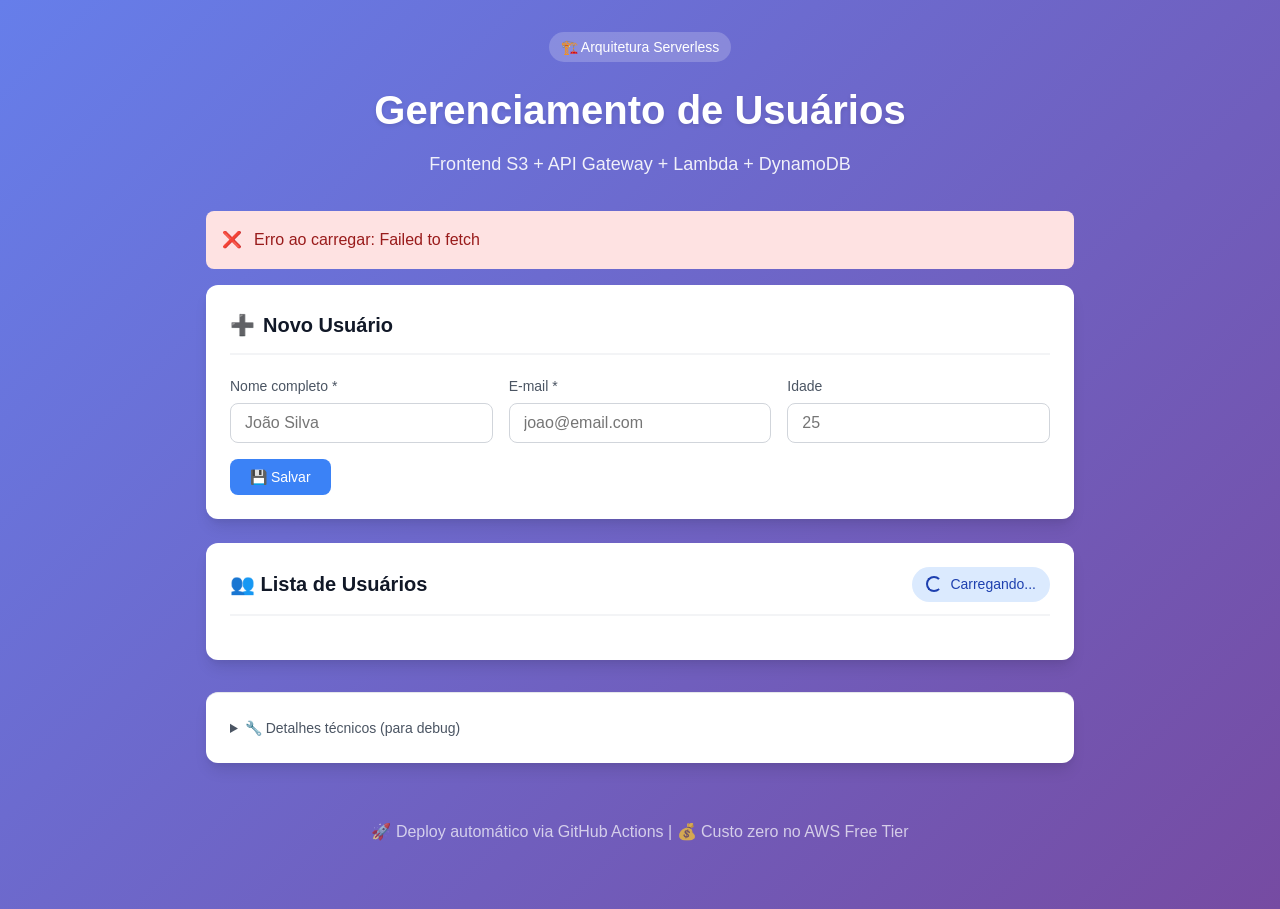
<file: index.html>
<!DOCTYPE html>
<html lang="pt-BR">
<head>
    <meta charset="UTF-8">
    <meta name="viewport" content="width=device-width, initial-scale=1.0">
    <title>Gerenciamento de Usuários — App Full Stack Serverless</title>

    <!-- CSS externo -->
    <link rel="stylesheet" href="styles.css">

    <!-- Configuração da API (DEVE vir antes dos scripts) -->
    <script>
        window.APP_CONFIG = {
            API_BASE_URL: 'https://g9msum3sd3.execute-api.us-east-1.amazonaws.com/dev'
        };
    </script>
</head>
<body>
    <div class="container">
        <header>
            <div class="badge">🏗️ Arquitetura Serverless</div>
            <h1>Gerenciamento de Usuários</h1>
            <p>Frontend S3 + API Gateway + Lambda + DynamoDB</p>
        </header>

        <!-- Mensagens dinâmicas -->
        <div id="alert-container"></div>

        <!-- Formulário -->
        <section class="card">
            <div class="card-header">
                <h2 class="card-title">
                    <span id="form-icon">➕</span>
                    <span id="form-title">Novo Usuário</span>
                </h2>
                <span id="form-status" class="status loading" style="display: none;">
                    <span class="spinner"></span>
                    Processando...
                </span>
            </div>

            <form id="usuario-form">
                <input type="hidden" id="user-id">

                <div class="form-grid">
                    <div class="form-group">
                        <label for="user-nome">Nome completo *</label>
                        <input type="text" id="user-nome" placeholder="João Silva" required maxlength="100">
                    </div>

                    <div class="form-group">
                        <label for="user-email">E-mail *</label>
                        <input type="email" id="user-email" placeholder="joao@email.com" required maxlength="100">
                    </div>

                    <div class="form-group">
                        <label for="user-idade">Idade</label>
                        <input type="number" id="user-idade" placeholder="25" min="1" max="150">
                    </div>
                </div>

                <div class="form-actions">
                    <button type="submit" class="btn btn-primary" id="btn-submit">💾 Salvar</button>
                    <button type="button" class="btn btn-secondary" id="btn-cancelar" style="display: none;">❌ Cancelar</button>
                </div>
            </form>
        </section>

        <!-- Lista de usuários -->
        <section class="card">
            <div class="card-header">
                <h2 class="card-title">
                    👥 Lista de Usuários
                    <span id="user-count" style="font-size: 0.875rem; color: var(--gray-600);"></span>
                </h2>
                <span id="list-status" class="status loading">
                    <span class="spinner"></span>
                    Carregando...
                </span>
            </div>

            <div id="usuarios-lista"></div>
        </section>

        <!-- Detalhes técnicos -->
        <details class="card tech-details">
            <summary>🔧 Detalhes técnicos (para debug)</summary>
            <pre id="debug-logs">Aguardando requisições...</pre>
        </details>

        <footer>
            <p>🚀 Deploy automático via GitHub Actions | 💰 Custo zero no AWS Free Tier</p>
        </footer>
    </div>

    <!-- Scripts (ordem obrigatória: config → api → app) -->
    <script src="js/api.js"></script>
    <script src="js/usuarios.js"></script>
</body>
</html>
</file>
<file: styles.css>
:root {
    --primary: #3b82f6;
    --primary-dark: #2563eb;
    --success: #22c55e;
    --warning: #f59e0b;
    --danger: #ef4444;
    --gray-100: #f3f4f6;
    --gray-200: #e5e7eb;
    --gray-300: #d1d5db;
    --gray-600: #4b5563;
    --gray-800: #1f2937;
    --gray-900: #111827;
    --shadow: 0 1px 3px 0 rgba(0, 0, 0, 0.1), 0 1px 2px 0 rgba(0, 0, 0, 0.06);
    --shadow-lg: 0 10px 15px -3px rgba(0, 0, 0, 0.1), 0 4px 6px -2px rgba(0, 0, 0, 0.05);
}

* {
    margin: 0;
    padding: 0;
    box-sizing: border-box;
}

body {
    font-family: -apple-system, BlinkMacSystemFont, 'Segoe UI', Roboto, 'Helvetica Neue', Arial, sans-serif;
    background: linear-gradient(135deg, #667eea 0%, #764ba2 100%);
    min-height: 100vh;
    color: var(--gray-800);
    line-height: 1.6;
}

.container {
    max-width: 900px;
    margin: 0 auto;
    padding: 2rem 1rem;
}

header {
    text-align: center;
    color: white;
    margin-bottom: 2rem;
}

header h1 {
    font-size: 2.5rem;
    font-weight: 700;
    margin-bottom: 0.5rem;
    text-shadow: 0 2px 4px rgba(0,0,0,0.1);
}

header p {
    font-size: 1.125rem;
    opacity: 0.9;
}

.badge {
    display: inline-block;
    background: rgba(255,255,255,0.2);
    padding: 0.25rem 0.75rem;
    border-radius: 9999px;
    font-size: 0.875rem;
    margin-bottom: 1rem;
}

.card {
    background: white;
    border-radius: 12px;
    box-shadow: var(--shadow-lg);
    padding: 1.5rem;
    margin-bottom: 1.5rem;
}

.card-header {
    display: flex;
    align-items: center;
    justify-content: space-between;
    margin-bottom: 1.25rem;
    padding-bottom: 0.75rem;
    border-bottom: 2px solid var(--gray-100);
}

.card-title {
    font-size: 1.25rem;
    font-weight: 600;
    color: var(--gray-900);
    display: flex;
    align-items: center;
    gap: 0.5rem;
}

.status {
    display: inline-flex;
    align-items: center;
    gap: 0.5rem;
    padding: 0.375rem 0.875rem;
    border-radius: 9999px;
    font-size: 0.875rem;
    font-weight: 500;
}

.status.loading {
    background: #dbeafe;
    color: #1e40af;
}

.status.success {
    background: #d1fae5;
    color: #065f46;
}

.status.error {
    background: #fee2e2;
    color: #991b1b;
}

.spinner {
    width: 16px;
    height: 16px;
    border: 2px solid currentColor;
    border-right-color: transparent;
    border-radius: 50%;
    animation: spin 1s linear infinite;
}

@keyframes spin {
    to { transform: rotate(360deg); }
}

.form-grid {
    display: grid;
    grid-template-columns: repeat(auto-fit, minmax(200px, 1fr));
    gap: 1rem;
    margin-bottom: 1rem;
}

.form-group {
    display: flex;
    flex-direction: column;
}

.form-group label {
    font-size: 0.875rem;
    font-weight: 500;
    color: var(--gray-600);
    margin-bottom: 0.375rem;
}

.form-group input {
    padding: 0.625rem 0.875rem;
    border: 1px solid var(--gray-300);
    border-radius: 8px;
    font-size: 1rem;
    transition: border-color 0.15s, box-shadow 0.15s;
}

.form-group input:focus {
    outline: none;
    border-color: var(--primary);
    box-shadow: 0 0 0 3px rgba(59, 130, 246, 0.1);
}

.form-actions {
    display: flex;
    gap: 0.75rem;
    flex-wrap: wrap;
}

.btn {
    display: inline-flex;
    align-items: center;
    justify-content: center;
    gap: 0.5rem;
    padding: 0.625rem 1.25rem;
    border: none;
    border-radius: 8px;
    font-size: 0.875rem;
    font-weight: 500;
    cursor: pointer;
    transition: all 0.15s;
}

.btn:disabled {
    opacity: 0.6;
    cursor: not-allowed;
}

.btn-primary {
    background: var(--primary);
    color: white;
}

.btn-primary:hover:not(:disabled) {
    background: var(--primary-dark);
}

.btn-secondary {
    background: var(--gray-100);
    color: var(--gray-700);
}

.btn-secondary:hover:not(:disabled) {
    background: var(--gray-200);
}

.btn-danger {
    background: #fee2e2;
    color: var(--danger);
}

.btn-danger:hover:not(:disabled) {
    background: #fecaca;
}

.btn-success {
    background: #d1fae5;
    color: #065f46;
}

.users-list {
    display: flex;
    flex-direction: column;
    gap: 0.75rem;
}

.user-card {
    display: flex;
    align-items: center;
    justify-content: space-between;
    padding: 1rem;
    background: var(--gray-100);
    border-radius: 8px;
    border-left: 4px solid var(--primary);
    transition: transform 0.15s, box-shadow 0.15s;
}

.user-card:hover {
    transform: translateX(4px);
    box-shadow: var(--shadow);
}

.user-card.editing {
    border-left-color: var(--warning);
    background: #fffbeb;
}

.user-info h3 {
    font-size: 1.125rem;
    font-weight: 600;
    color: var(--gray-900);
    margin-bottom: 0.25rem;
}

.user-info p {
    font-size: 0.875rem;
    color: var(--gray-600);
    margin: 0;
}

.user-meta {
    display: flex;
    gap: 1rem;
    margin-top: 0.5rem;
    font-size: 0.75rem;
    color: var(--gray-600);
}

.user-meta span {
    display: flex;
    align-items: center;
    gap: 0.25rem;
}

.user-actions {
    display: flex;
    gap: 0.5rem;
}

.btn-sm {
    padding: 0.375rem 0.75rem;
    font-size: 0.75rem;
}

.empty-state {
    text-align: center;
    padding: 3rem 1.5rem;
    color: var(--gray-600);
}

.empty-state-icon {
    font-size: 3rem;
    margin-bottom: 1rem;
    opacity: 0.5;
}

.alert {
    padding: 1rem;
    border-radius: 8px;
    margin-bottom: 1rem;
    display: flex;
    align-items: flex-start;
    gap: 0.75rem;
}

.alert-success {
    background: #d1fae5;
    color: #065f46;
}

.alert-error {
    background: #fee2e2;
    color: #991b1b;
}

.alert-info {
    background: #dbeafe;
    color: #1e40af;
}

.tech-details {
    margin-top: 2rem;
    padding-top: 1.5rem;
    border-top: 1px solid var(--gray-200);
}

.tech-details summary {
    font-size: 0.875rem;
    color: var(--gray-600);
    cursor: pointer;
    user-select: none;
}

.tech-details pre {
    margin-top: 0.75rem;
    padding: 0.75rem;
    background: var(--gray-900);
    color: #e5e7eb;
    border-radius: 6px;
    font-size: 0.75rem;
    overflow-x: auto;
    max-height: 200px;
    overflow-y: auto;
}

footer {
    text-align: center;
    padding: 2rem;
    color: rgba(255,255,255,0.7);
}

@media (max-width: 640px) {
    header h1 {
        font-size: 1.75rem;
    }

    .card-header {
        flex-direction: column;
        gap: 0.75rem;
        align-items: flex-start;
    }

    .user-card {
        flex-direction: column;
        gap: 1rem;
    }

    .user-actions {
        width: 100%;
        justify-content: flex-end;
    }
}

/* Badges de status */
.badge-ativo {
    display: inline-flex;
    align-items: center;
    gap: 0.25rem;
    padding: 0.25rem 0.5rem;
    background: #d1fae5;
    color: #065f46;
    border-radius: 9999px;
    font-size: 0.75rem;
    font-weight: 500;
}

.badge-inativo {
    display: inline-flex;
    align-items: center;
    gap: 0.25rem;
    padding: 0.25rem 0.5rem;
    background: #f3f4f6;
    color: #6b7280;
    border-radius: 9999px;
    font-size: 0.75rem;
    font-weight: 500;
}

/* Header do usuário */
.user-header {
    display: flex;
    align-items: center;
    gap: 0.75rem;
    margin-bottom: 0.25rem;
}

.user-header h3 {
    margin: 0;
}

/* Email */
.user-email {
    color: #6b7280;
    font-size: 0.875rem;
    margin: 0.25rem 0;
}

/* Meta tags */
.user-meta {
    display: flex;
    flex-wrap: wrap;
    gap: 0.5rem;
    margin: 0.5rem 0;
}

.meta-tag {
    display: inline-flex;
    align-items: center;
    gap: 0.25rem;
    padding: 0.25rem 0.5rem;
    background: #e0e7ff;
    color: #3730a3;
    border-radius: 4px;
    font-size: 0.75rem;
}

/* ID do usuário */
.user-id {
    font-size: 0.75rem;
    color: #9ca3af;
    margin-top: 0.5rem;
}
</file>
